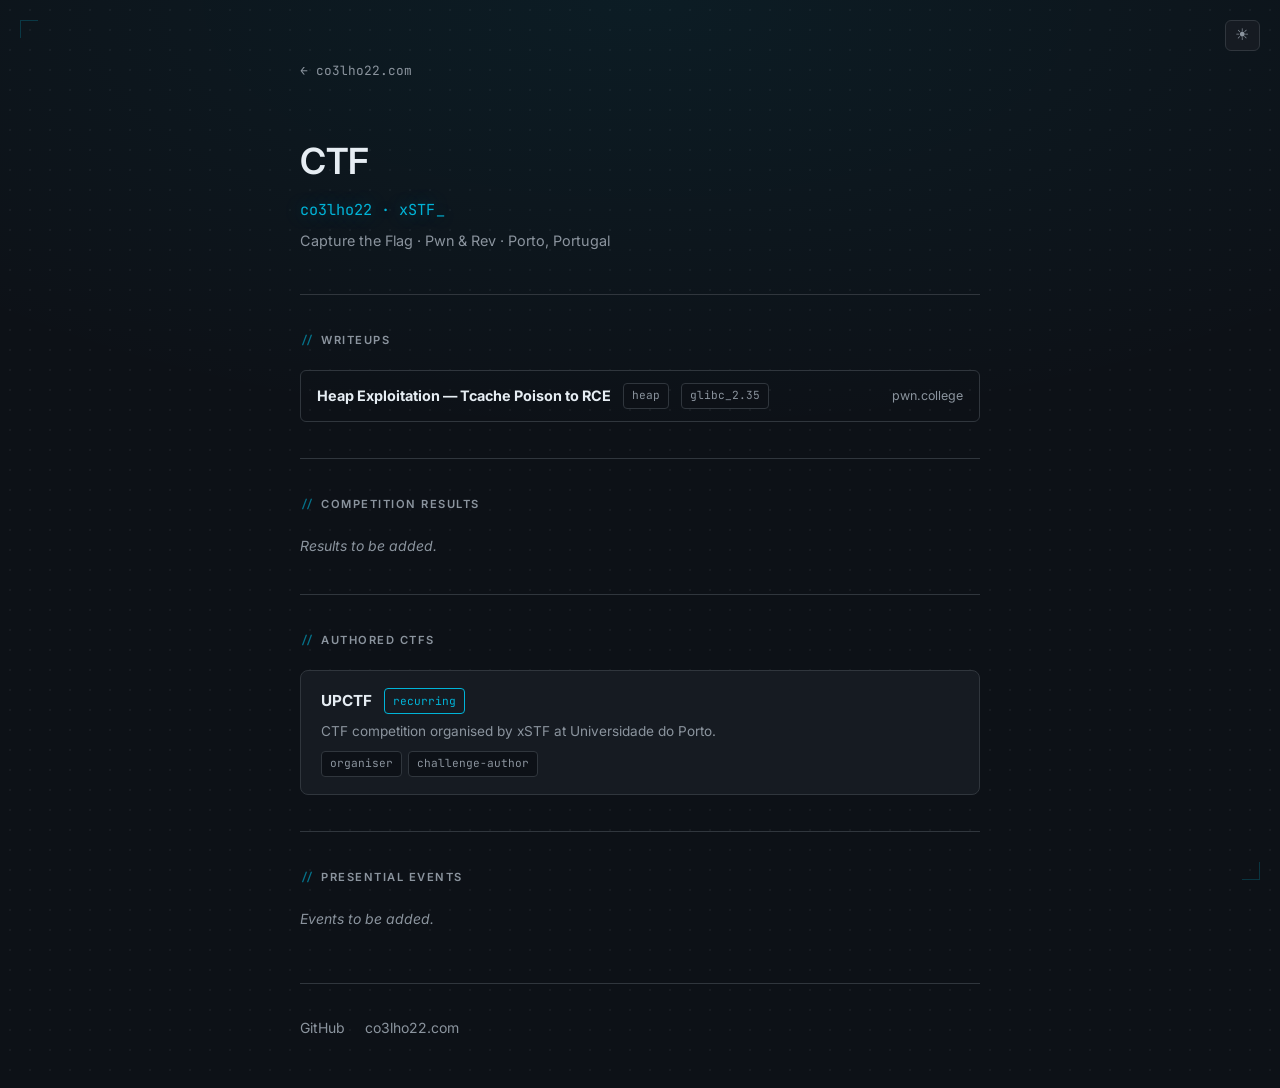
<file: index.html>
<!DOCTYPE html>
<html lang="en" data-theme="dark">
<head>
  <meta charset="UTF-8">
  <meta name="viewport" content="width=device-width, initial-scale=1.0">
  <title>CTF — co3lho22</title>
  <meta name="description" content="CTF competition results, events, authored CTFs, and writeups by Diogo Coelho (co3lho22).">

  <link rel="icon" href="assets/favicon.ico">
  <link rel="icon" type="image/png" sizes="32x32" href="assets/favicon-32x32.png">
  <link rel="icon" type="image/png" sizes="16x16" href="assets/favicon-16x16.png">
  <link rel="apple-touch-icon" sizes="180x180" href="assets/apple-touch-icon.png">
  <link rel="manifest" href="assets/site.webmanifest">

  <link rel="stylesheet" href="assets/css/main.css">

  <link rel="preconnect" href="https://fonts.googleapis.com">
  <link rel="preconnect" href="https://fonts.gstatic.com" crossorigin>
  <link href="https://fonts.googleapis.com/css2?family=Inter:wght@300;400;500;600&family=JetBrains+Mono:wght@400;500&display=swap" rel="stylesheet">
</head>
<body>

  <button id="theme-toggle" aria-label="Toggle theme">
    <span id="theme-icon">&#9788;</span>
  </button>

  <div class="container">

    <nav class="site-nav">
      <a href="https://co3lho22.com" class="back-home">&#8592; co3lho22.com</a>
    </nav>

    <header class="hero">
      <h1>CTF</h1>
      <p class="alias">co3lho22 &middot; xSTF</p>
      <p class="tagline">Capture the Flag &middot; Pwn &amp; Rev &middot; Porto, Portugal</p>
    </header>

    <main>

      <section id="writeups">
        <h2>Writeups</h2>
        <div class="writeup-list">

          <a href="writeups/heap-tcache-poison-rce.html" class="writeup-item">
            <div class="writeup-item-header">
              <strong>Heap Exploitation &mdash; Tcache Poison to RCE</strong>
              <span class="tag">heap</span>
              <span class="tag">glibc_2.35</span>
            </div>
            <span class="muted">pwn.college</span>
          </a>

          <!-- Copy the block above to add a new writeup -->

        </div>
      </section>

      <section id="results">
        <h2>Competition Results</h2>
        <!-- Add placements here, best first. Example:
        <div class="result-list">
          <div class="result-item">
            <span class="result-rank">#12</span>
            <div>
              <strong>CTF Name Year</strong>
              <span class="muted">Team: xSTF &middot; Category focus</span>
            </div>
          </div>
        </div>
        -->
        <p class="muted">Results to be added.</p>
      </section>

      <section id="authored">
        <h2>Authored CTFs</h2>
        <div class="project-list">

          <a href="https://upctf.xstf.pt" class="project-item" target="_blank" rel="noopener">
            <div class="project-item-header">
              <strong>UPCTF</strong>
              <span class="status status-ongoing">recurring</span>
            </div>
            <p>CTF competition organised by xSTF at Universidade do Porto.</p>
            <div class="tags-inline">
              <span class="tag">organiser</span>
              <span class="tag">challenge-author</span>
            </div>
          </a>

          <!-- Copy the block above to add another authored CTF -->

        </div>
      </section>

      <section id="events">
        <h2>Presential Events</h2>
        <!-- Add presential CTFs attended. Example:
        <div class="event-list">
          <div class="event-item">
            <span class="year">2024</span>
            <div>
              <strong>Event Name</strong>
              <span class="muted">Location &middot; Result</span>
            </div>
          </div>
        </div>
        -->
        <p class="muted">Events to be added.</p>
      </section>

    </main>

    <footer>
      <div class="social">
        <a href="https://github.com/Co3lho22" target="_blank" rel="noopener">GitHub</a>
        <a href="https://co3lho22.com">co3lho22.com</a>
      </div>
    </footer>

  </div>

  <script src="assets/js/theme.js"></script>
  <script src="assets/js/main.js"></script>
</body>
</html>
</file>
<file: assets/css/main.css>
/* ===== Variables ===== */
:root {
  --bg:           #0d1117;
  --surface:      #161b22;
  --text:         #e6edf3;
  --text-muted:   #8b949e;
  --accent:       #00b4d8;
  --border:       #30363d;
  --font-sans:    'Inter', system-ui, -apple-system, sans-serif;
  --font-mono:    'JetBrains Mono', 'Courier New', monospace;
  --max-width:    680px;
  --dot:          rgba(255, 255, 255, 0.045);
  --glow:         rgba(0, 180, 216, 0.07);
}

[data-theme="light"] {
  --bg:           #ffffff;
  --surface:      #f6f8fa;
  --text:         #1a1a2e;
  --text-muted:   #57606a;
  --accent:       #0284c7;
  --border:       #d0d7de;
  --dot:          rgba(0, 0, 0, 0.05);
  --glow:         rgba(2, 132, 199, 0.04);
}

/* ===== Reset ===== */
*, *::before, *::after {
  box-sizing: border-box;
  margin: 0;
  padding: 0;
}

html { scroll-behavior: smooth; }

body {
  background: var(--bg);
  background-image:
    radial-gradient(ellipse 75% 40% at 50% 0%, var(--glow) 0%, transparent 100%),
    radial-gradient(var(--dot) 1px, transparent 1px);
  background-size: auto, 20px 20px;
  color: var(--text);
  font-family: var(--font-sans);
  font-size: 1rem;
  line-height: 1.7;
  padding: 2rem 1.25rem;
  transition: background 0.2s, color 0.2s;
}

.container {
  max-width: var(--max-width);
  margin: 0 auto;
}

/* ===== Corner brackets ===== */
body::before,
body::after {
  content: '';
  position: fixed;
  width: 18px;
  height: 18px;
  pointer-events: none;
  z-index: 50;
  opacity: 0.22;
  border-color: var(--accent);
  border-style: solid;
}

body::before {
  top: 1.25rem;
  left: 1.25rem;
  border-width: 1.5px 0 0 1.5px;
}

body::after {
  bottom: 1.25rem;
  right: 1.25rem;
  border-width: 0 1.5px 1.5px 0;
}

/* ===== Theme toggle ===== */
#theme-toggle {
  position: fixed;
  top: 1.25rem;
  right: 1.25rem;
  background: var(--surface);
  border: 1px solid var(--border);
  border-radius: 6px;
  color: var(--text-muted);
  cursor: pointer;
  font-size: 1rem;
  line-height: 1;
  padding: 0.4rem 0.6rem;
  transition: border-color 0.2s;
  z-index: 100;
}

#theme-toggle:hover { border-color: var(--accent); }

/* ===== Site nav ===== */
.site-nav { padding: 1.5rem 0 0; }

.back-home {
  font-size: 0.8rem;
  color: var(--text-muted);
  text-decoration: none;
  font-family: var(--font-mono);
}

.back-home:hover { color: var(--accent); }

/* ===== Hero ===== */
.hero { padding: 3rem 0 2.5rem; }

.hero h1 {
  font-size: 2.25rem;
  font-weight: 600;
  letter-spacing: -0.5px;
  margin-bottom: 0.3rem;
}

.alias {
  font-family: var(--font-mono);
  color: var(--accent);
  font-size: 0.95rem;
  margin-bottom: 0.4rem;
  text-shadow: 0 0 18px rgba(0, 180, 216, 0.4);
}

[data-theme="light"] .alias {
  text-shadow: none;
}

.alias::after {
  content: '_';
  animation: blink 1.2s step-end infinite;
  margin-left: 1px;
}

@keyframes blink {
  0%, 100% { opacity: 1; }
  50%       { opacity: 0; }
}

.tagline {
  color: var(--text-muted);
  font-size: 0.9rem;
}

/* ===== Sections ===== */
section {
  padding: 2.25rem 0;
  border-top: 1px solid var(--border);
}

h2 {
  font-size: 0.7rem;
  font-weight: 600;
  letter-spacing: 1.5px;
  text-transform: uppercase;
  color: var(--text-muted);
  margin-bottom: 1.25rem;
}

h2::before {
  content: '// ';
  color: var(--accent);
  font-family: var(--font-mono);
  opacity: 0.6;
  text-transform: none;
  letter-spacing: 0;
}

p { margin-bottom: 0.75rem; }
p:last-child { margin-bottom: 0; }

a { color: var(--accent); text-decoration: none; }
a:hover { text-decoration: underline; }

.muted {
  color: var(--text-muted);
  font-size: 0.875rem;
  font-style: italic;
}

/* ===== Results ===== */
.result-list {
  display: flex;
  flex-direction: column;
  gap: 0.75rem;
}

.result-item {
  display: flex;
  align-items: flex-start;
  gap: 1.25rem;
}

.result-rank {
  font-family: var(--font-mono);
  font-size: 0.9rem;
  font-weight: 600;
  color: var(--accent);
  min-width: 40px;
  padding-top: 0.1rem;
}

.result-item strong {
  display: block;
  font-size: 0.95rem;
}

/* ===== Events ===== */
.event-list {
  display: flex;
  flex-direction: column;
  gap: 0.75rem;
}

.event-item {
  display: flex;
  align-items: flex-start;
  gap: 1.5rem;
}

.event-item .year {
  font-family: var(--font-mono);
  font-size: 0.78rem;
  color: var(--text-muted);
  white-space: nowrap;
  min-width: 40px;
  padding-top: 0.15rem;
}

.event-item strong {
  display: block;
  font-size: 0.95rem;
}

/* ===== Project / authored list ===== */
.project-list {
  display: flex;
  flex-direction: column;
  gap: 0.75rem;
}

.project-item {
  background: var(--surface);
  border: 1px solid var(--border);
  border-radius: 8px;
  display: block;
  padding: 1.1rem 1.25rem;
  text-decoration: none;
  transition: border-color 0.2s;
}

.project-item:hover {
  border-color: var(--accent);
  box-shadow: 0 0 0 1px var(--accent), 0 0 20px rgba(0, 180, 216, 0.08);
  text-decoration: none;
}

.writeup-item:hover {
  border-color: var(--accent);
  box-shadow: 0 0 0 1px var(--accent), 0 0 20px rgba(0, 180, 216, 0.08);
  text-decoration: none;
}

.project-item-header {
  display: flex;
  align-items: center;
  gap: 0.75rem;
  margin-bottom: 0.35rem;
}

.project-item-header strong { color: var(--text); font-size: 0.95rem; }

.project-item p {
  color: var(--text-muted);
  font-size: 0.85rem;
  margin: 0 0 0.5rem;
}

.project-item p:last-child { margin-bottom: 0; }

/* ===== Writeup list ===== */
.writeup-list {
  display: flex;
  flex-direction: column;
  gap: 0.5rem;
}

.writeup-item {
  display: flex;
  align-items: center;
  justify-content: space-between;
  gap: 1rem;
  padding: 0.75rem 1rem;
  border: 1px solid var(--border);
  border-radius: 6px;
  text-decoration: none;
  transition: border-color 0.2s;
}

.writeup-item:hover {
  border-color: var(--accent);
  text-decoration: none;
}

.writeup-item-header {
  display: flex;
  align-items: center;
  gap: 0.75rem;
}

.writeup-item-header strong {
  color: var(--text);
  font-size: 0.9rem;
}

.writeup-item .muted {
  font-size: 0.78rem;
  font-style: normal;
  white-space: nowrap;
}

/* ===== Status badges ===== */
.status {
  font-family: var(--font-mono);
  font-size: 0.7rem;
  padding: 0.15rem 0.5rem;
  border-radius: 4px;
  border: 1px solid var(--border);
  color: var(--text-muted);
}

.status-ongoing   { border-color: var(--accent); color: var(--accent); }
.status-completed { border-color: #3fb950; color: #3fb950; }
.status-planned   { border-color: var(--border); color: var(--text-muted); }

/* ===== Tags ===== */
.tags-inline {
  display: flex;
  flex-wrap: wrap;
  gap: 0.35rem;
}

.tag {
  background: var(--bg);
  border: 1px solid var(--border);
  border-radius: 4px;
  font-family: var(--font-mono);
  font-size: 0.7rem;
  padding: 0.15rem 0.5rem;
  color: var(--text-muted);
}

/* ===== Entry (writeup page) ===== */
.entry { padding: 2rem 0; }

.entry-header { margin-bottom: 2rem; }

.back-link {
  display: inline-block;
  font-size: 0.8rem;
  color: var(--text-muted);
  font-family: var(--font-mono);
  margin-bottom: 1rem;
}

.back-link:hover { color: var(--accent); text-decoration: none; }

.entry-header h1 {
  font-size: 1.75rem;
  font-weight: 600;
  letter-spacing: -0.3px;
  margin-bottom: 0.75rem;
}

.entry-meta {
  display: flex;
  align-items: center;
  gap: 0.75rem;
  flex-wrap: wrap;
}

.entry-content {
  border-top: 1px solid var(--border);
  padding-top: 2rem;
}

.entry-content h2 {
  font-size: 1.1rem;
  font-weight: 600;
  text-transform: none;
  letter-spacing: 0;
  color: var(--text);
  margin: 1.75rem 0 0.75rem;
}

.entry-content h3 {
  font-size: 0.95rem;
  font-weight: 600;
  color: var(--text);
  margin: 1.25rem 0 0.5rem;
}

.entry-content p { margin-bottom: 0.875rem; }

.entry-content ul,
.entry-content ol {
  padding-left: 1.5rem;
  margin-bottom: 0.875rem;
}

.entry-content li { margin-bottom: 0.25rem; }

.entry-content pre {
  background: var(--surface);
  border: 1px solid var(--border);
  border-radius: 6px;
  overflow-x: auto;
  padding: 1rem 1.25rem;
  margin: 1rem 0;
}

.entry-content code {
  font-family: var(--font-mono);
  font-size: 0.85rem;
}

.entry-content p code,
.entry-content li code {
  background: var(--surface);
  border: 1px solid var(--border);
  border-radius: 3px;
  padding: 0.1rem 0.35rem;
}

/* ===== Footer ===== */
footer {
  border-top: 1px solid var(--border);
  padding: 2rem 0 1rem;
  margin-top: 1rem;
}

.social { display: flex; flex-wrap: wrap; gap: 1.25rem; }

.social a { color: var(--text-muted); font-size: 0.875rem; }

.social a:hover { color: var(--accent); text-decoration: none; }

/* ===== Table of Contents ===== */
#toc { margin-bottom: 1.5rem; }

.toc-box {
  background: var(--surface);
  border: 1px solid var(--border);
  border-radius: 8px;
  padding: 1rem 1.25rem;
}

.toc-title {
  display: block;
  font-size: 0.7rem;
  font-weight: 600;
  letter-spacing: 1.5px;
  text-transform: uppercase;
  color: var(--text-muted);
  font-family: var(--font-mono);
  margin-bottom: 0.65rem;
}

.toc-title::before {
  content: '// ';
  color: var(--accent);
  opacity: 0.6;
}

.toc-list {
  list-style: none;
  padding: 0;
  margin: 0;
  display: flex;
  flex-direction: column;
  gap: 0.25rem;
}

.toc-list a {
  color: var(--text-muted);
  font-family: var(--font-mono);
  font-size: 0.82rem;
  text-decoration: none;
  line-height: 1.4;
  display: block;
  transition: color 0.15s;
}

.toc-list a:hover,
.toc-list a.active { color: var(--accent); text-decoration: none; }

.toc-h3 { padding-left: 0.75rem; }
.toc-h3 a { font-size: 0.77rem; }

/* Wide screen: fixed sidebar to the right of the centered container */
@media (min-width: 1150px) {
  #toc {
    position: fixed;
    top: 4.5rem;
    left: calc(50% + 360px + 1.5rem);
    width: 210px;
    max-height: calc(100vh - 6rem);
    overflow-y: auto;
    overflow-x: hidden;
    margin-bottom: 0;
    scrollbar-width: thin;
    scrollbar-color: var(--border) transparent;
  }
}

/* ===== Figures & image captions ===== */
.entry-content figure { margin: 0.75rem 0; }

.entry-content figure img {
  width: 100%;
  border-radius: 6px;
  border: 1px solid var(--border);
  display: block;
  cursor: zoom-in;
  transition: opacity 0.15s;
}

.entry-content figure img:hover { opacity: 0.82; }

.entry-content figcaption {
  font-family: var(--font-mono);
  font-size: 0.72rem;
  color: var(--text-muted);
  margin-top: 0.35rem;
  text-align: center;
}

/* ===== Lightbox ===== */
.lightbox {
  position: fixed;
  inset: 0;
  background: rgba(0, 0, 0, 0.82);
  backdrop-filter: blur(10px);
  -webkit-backdrop-filter: blur(10px);
  display: none;
  flex-direction: column;
  align-items: center;
  justify-content: center;
  z-index: 999;
  padding: 2rem;
  cursor: zoom-out;
  opacity: 0;
  transition: opacity 0.2s ease;
}

.lightbox.active { opacity: 1; }

.lightbox-img {
  max-width: min(90vw, 1200px);
  max-height: 80vh;
  object-fit: contain;
  border-radius: 8px;
  border: 1px solid var(--border);
  cursor: zoom-out;
}

.lightbox-caption {
  font-family: var(--font-mono);
  font-size: 0.78rem;
  color: var(--text-muted);
  margin-top: 1rem;
  text-align: center;
  max-width: 600px;
}

/* ===== Screenshot placeholder ===== */
.screenshot-todo {
  border: 1px dashed var(--accent);
  border-radius: 6px;
  padding: 0.6rem 1rem;
  margin: 0.75rem 0;
  font-family: var(--font-mono);
  font-size: 0.8rem;
  color: var(--accent);
  opacity: 0.7;
}

.screenshot-todo::before {
  content: '[ 📷 screenshot ] ';
  font-weight: 600;
}

/* ===== Scroll fade-in ===== */
.fade-in {
  opacity: 0;
  transform: translateY(14px);
  transition: opacity 0.45s ease, transform 0.45s ease;
}

.fade-in.visible { opacity: 1; transform: translateY(0); }

/* ===== Responsive ===== */
@media (max-width: 540px) {
  .hero h1 { font-size: 1.75rem; }

  .writeup-item {
    flex-direction: column;
    align-items: flex-start;
    gap: 0.4rem;
  }
}
</file>
